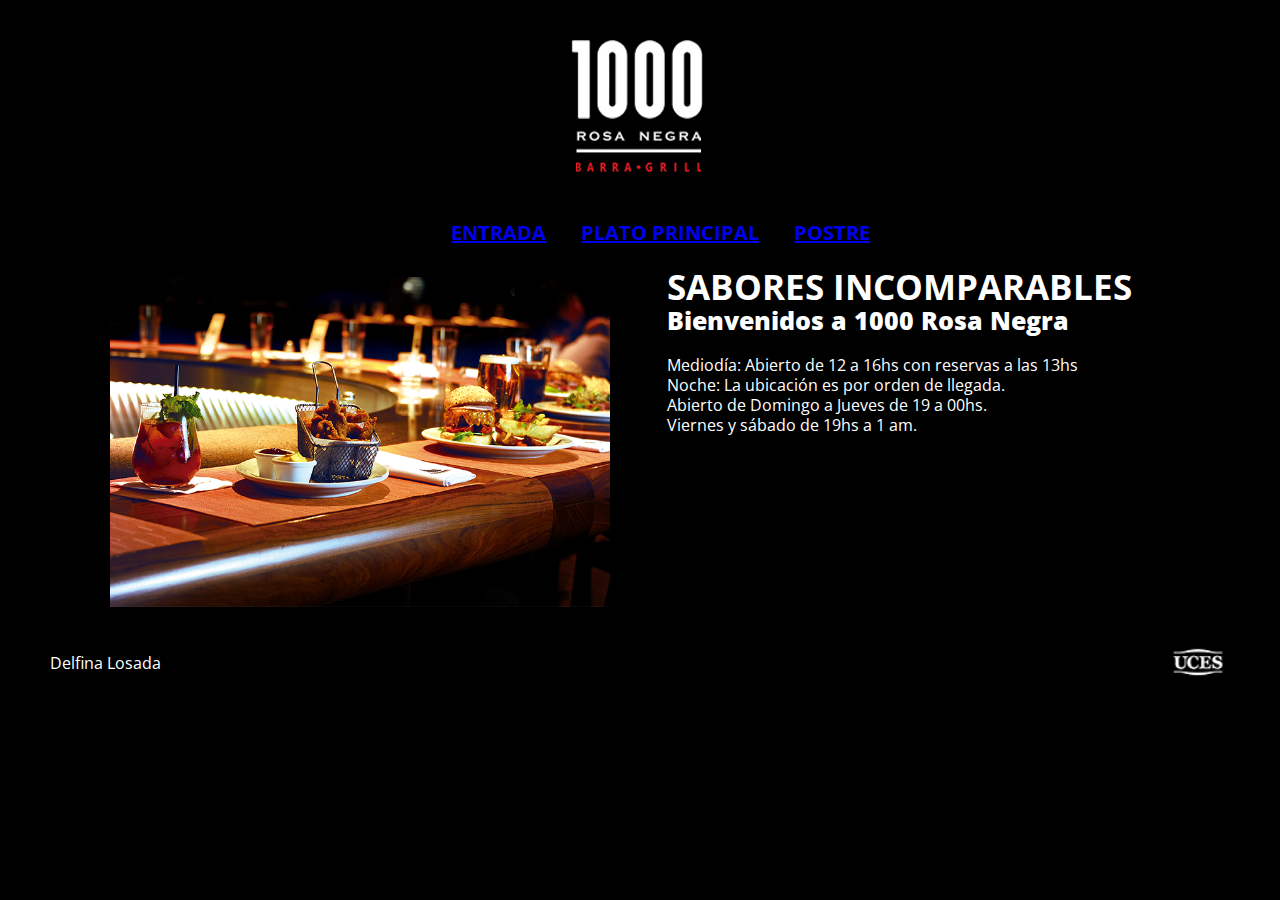
<file: index.html>
<!DOCTYPE html>
<html>
<head>
	<meta charset="utf-8">
	<meta name="viewport" content="width=device-width, initial-scale=1">
	<title> 1000 Rosa Negra </title>

	<link rel="stylesheet" type="text/css" href="css/estilos.css">
</head>

<body>
 <header>
<img src="img/logorosa.jpg"> 
</header>

<nav><ul>
<li><b><a href="entrada.html">ENTRADA</a> </li>
<li><a href="PRINCIPAL.html">PLATO PRINCIPAL</a> </li>
<li><a href="POSTRE.html">POSTRE</a></b>  </li>
</ul></nav>


<section>
	    <div id="foto"> 
            <img src="img/platos.png" alt="Imagen de platos">
        </div>
         <div id="texto"> 
            <h2>SABORES INCOMPARABLES</h2>
            <h4><strong>Bienvenidos a 1000 Rosa Negra</strong></h4>
            <p>Mediodía: Abierto de 12 a 16hs con reservas a las 13hs<br>
            Noche: La ubicación es por orden de llegada.<br>
            Abierto de Domingo a Jueves de 19 a 00hs.<br>
            Viernes y sábado de 19hs a 1 am.</p>

        </div>
</section>

<footer> 

	<div id="nombre"> 
    <p>Delfina Losada</p></div>
     <div id="logouces"> 
    <img src="img/logouces.png" alt="Logo UCES"></div>
</footer> 


</body>
</html>
</file>
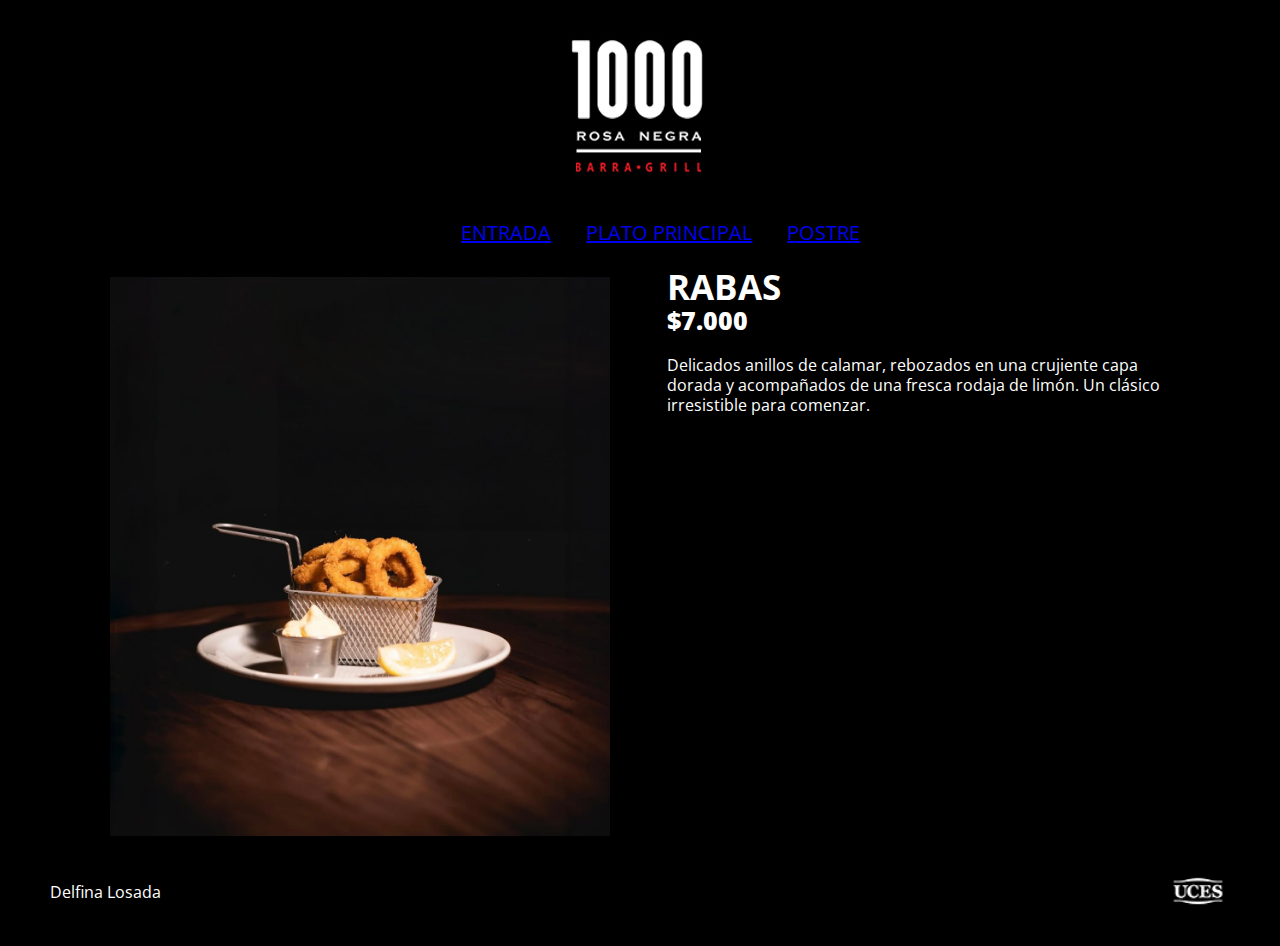
<file: entrada.html>
<!DOCTYPE html>
<html>
<head>
	<meta charset="utf-8">
	<meta name="viewport" content="width=device-width, initial-scale=1">
	<title> 1000 Rosa Negra </title>

	<link rel="stylesheet" type="text/css" href="css/estilos.css">
</head>

<body>
 <header>
<a href=index.html><img src="img/logorosa.jpg"> 
</header>

<nav><ul>
<li><a href="entrada.html">ENTRADA</a> </li>
<li><a href="plato.html">PLATO PRINCIPAL</a></li>
<li><a href="POSTRE.html">POSTRE</a>  </li>
</ul></nav>


<section>
	    <div id="foto"> 
            <img src="img/rabas.jpg" alt="Imagen de platos">
        </div>
         <div id="texto"> 
            <h2>RABAS</h2>
            <h4><strong>$7.000</strong></h4>
            <p>Delicados anillos de calamar, rebozados en una crujiente capa dorada y
acompañados de una fresca rodaja de limón. Un clásico irresistible para comenzar.</p>
            
        </div>
</section>

<footer> 

	<div id="nombre"> 
    <p>Delfina Losada</p></div>
     <div id="logouces"> 
    <img src="img/logouces.png" alt="Logo UCES"></div>
</footer> 


</body>
</html>
</file>
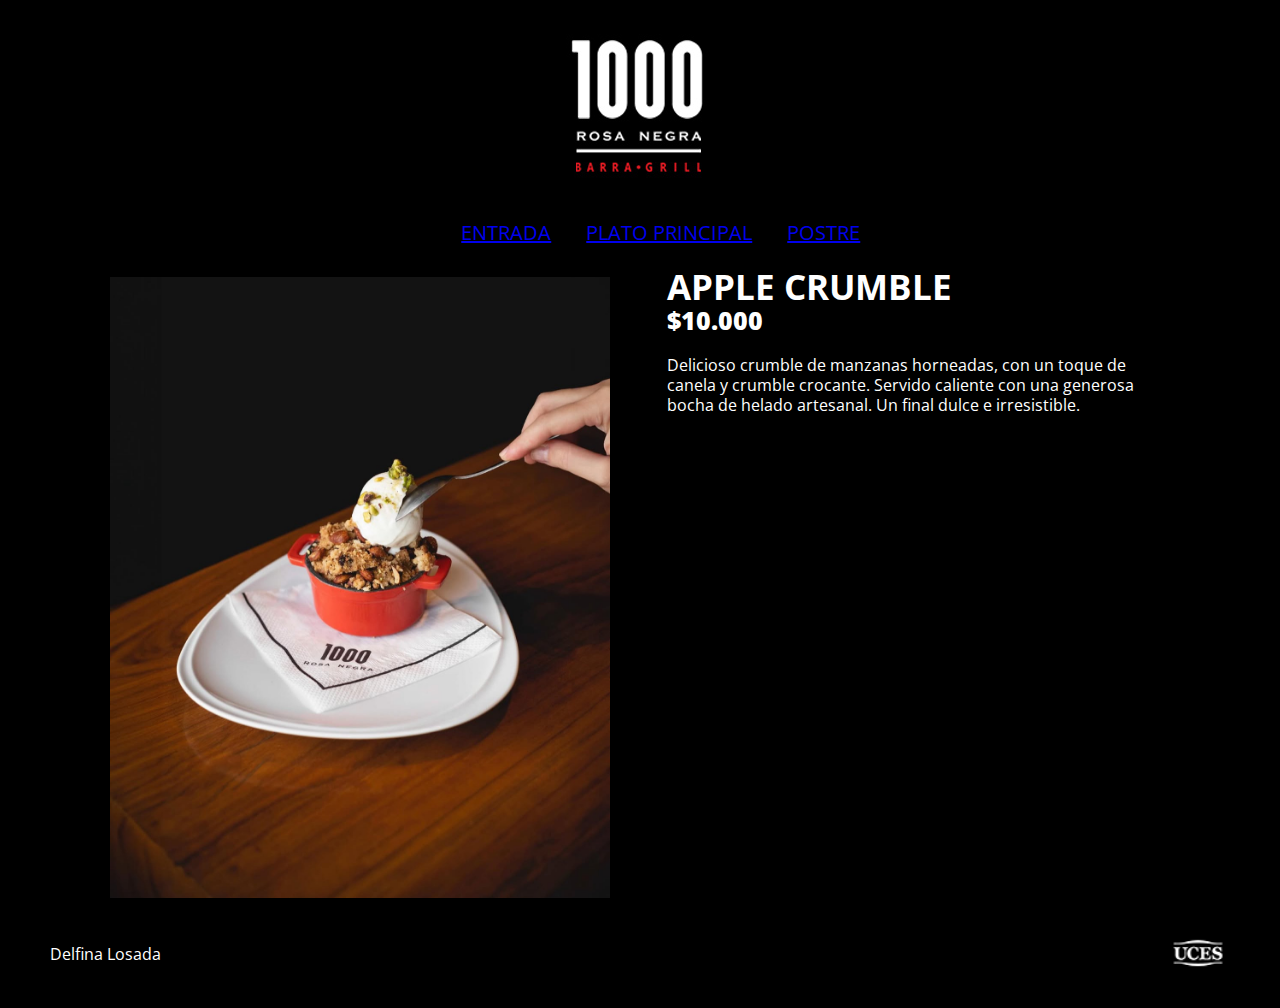
<file: POSTRE.html>
<!DOCTYPE html>
<html>
<head>
	<meta charset="utf-8">
	<meta name="viewport" content="width=device-width, initial-scale=1">
	<title> 1000 Rosa Negra </title>

	<link rel="stylesheet" type="text/css" href="css/estilos.css">
</head>

<body>
 <header>
<a href=index.html><img src="img/logorosa.jpg"> 
</header>

<nav><ul>
<li><a href="entrada.html">ENTRADA</a> </li>
<li><a href="plato.html">PLATO PRINCIPAL</a> </li>
<li><a href="postre.html">POSTRE</a>  </li>
</ul></nav>


<section>
	    <div id="foto"> 
            <img src="img/apple.jpeg" alt="Imagen de platos">
        </div>
         <div id="texto"> 
            <h2>APPLE CRUMBLE</h2>
            <h4><strong>$10.000</strong></h4>
            <p>Delicioso crumble de manzanas horneadas, con un toque de canela y crumble crocante.
Servido caliente con una generosa bocha de helado artesanal. Un final dulce e irresistible.</p>
            
        </div>
</section>

<footer> 

	<div id="nombre"> 
    <p>Delfina Losada</p></div>
     <div id="logouces"> 
    <img src="img/logouces.png" alt="Logo UCES"></div>
</footer> 


</body>
</html>
</file>
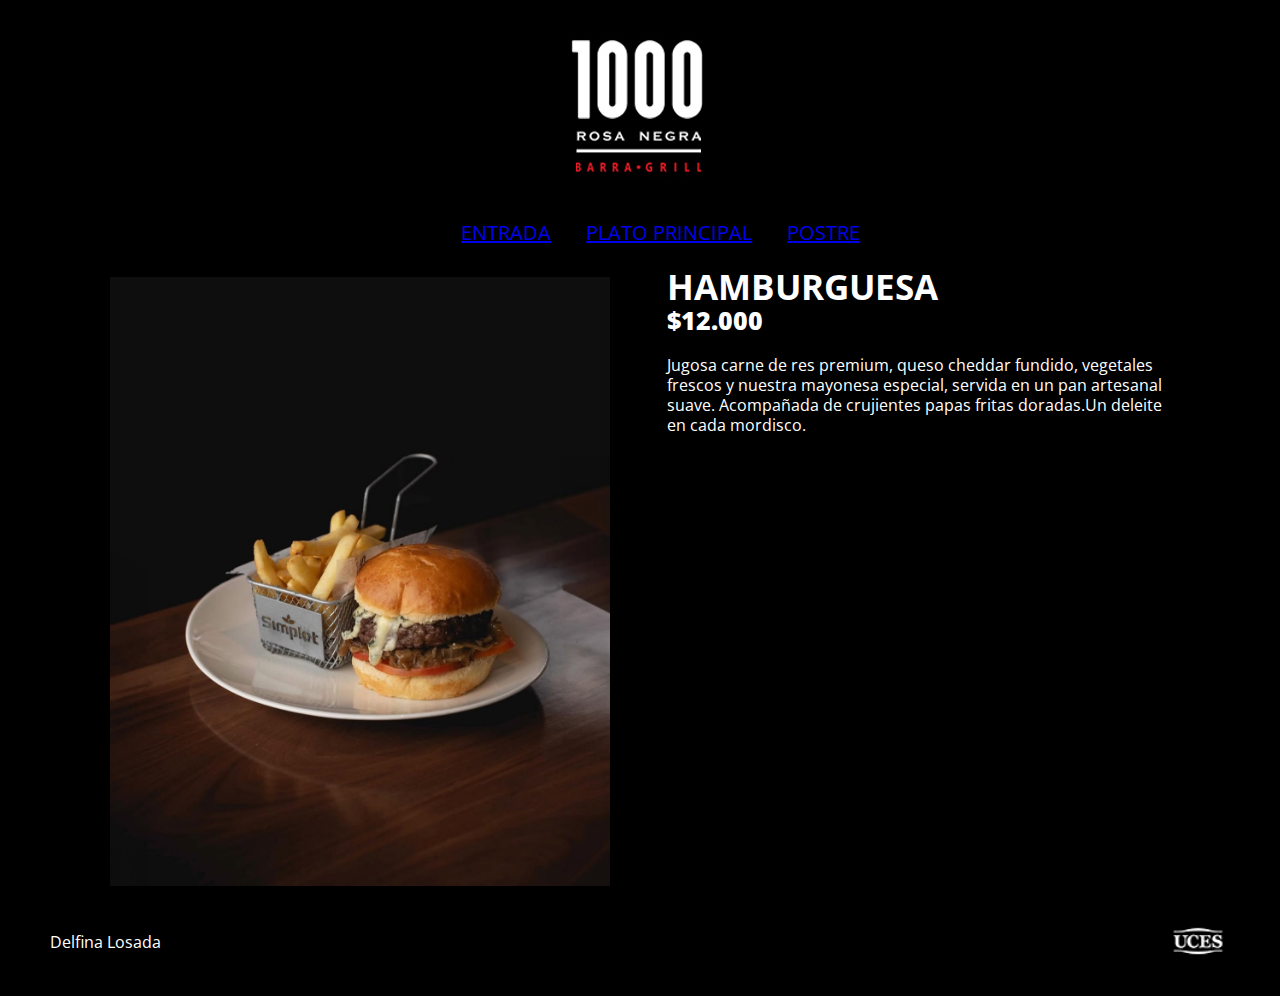
<file: PRINCIPAL.html>
<!DOCTYPE html>
<html>
<head>
	<meta charset="utf-8">
	<meta name="viewport" content="width=device-width, initial-scale=1">
	<title> 1000 Rosa Negra </title>

	<link rel="stylesheet" type="text/css" href="css/estilos.css">
</head>

<body>
 <header>
<a href=index.html><img src="img/logorosa.jpg"> 
</header>

<nav><ul>
<li><a href="entrada.html">ENTRADA</a> </li>
<li><a href="plato.html">PLATO PRINCIPAL</a> </li>
<li><a href="POSTRE.html">POSTRE</a>  </li>
</ul></nav>


<section>
	    <div id="foto"> 
            <img src="img/burga.jpeg" alt="Imagen de platos">
        </div>
         <div id="texto"> 
            <h2>HAMBURGUESA</h2>
            <h4><strong>$12.000</strong></h4>
            <p>Jugosa carne de res premium, queso cheddar fundido, vegetales frescos y nuestra
mayonesa especial, servida en un pan artesanal suave. Acompañada de crujientes papas fritas doradas.Un deleite en cada mordisco.</p>
            
        </div>
</section>

<footer> 

	<div id="nombre"> 
    <p>Delfina Losada</p></div>
     <div id="logouces"> 
    <img src="img/logouces.png" alt="Logo UCES"></div>
</footer> 


</body>
</html>
</file>
<file: css/estilos.css>
@import url('https://fonts.googleapis.com/css2?family=Open+Sans:ital,wght@0,300..800;1,300..800&display=swap');


header {
	text-align:center;
	;
}

nav {text-align: center;
	color: white;
	font-family: 'Open Sans', sans-serif;
	padding: 4px;
	font-size: 20px;
}


nav li {
  display: inline;
  margin: 0 15px;

}



body {
	padding: 2px;
	padding-right: 0.5px;
	background-color: black;
	font-family: 'Open Sans', sans-serif;
	color: white;
	line-height: 1px}




h2 {font-family: 'Open Sans', sans-serif;
    font-size: 35px;
}

    
h4{font-family: 'Open Sans', sans-serif;
    font-size: 25px;}

p {font-family: 'Open Sans', sans-serif;
	font-size: 16px;
	line-height: 20px;
}

#foto img {
  float: left;
  height: 500 px;
  width: 500px;
  padding-block: 20px;
 padding-left: 100px;
   }

  #texto {
  float: right;
  width: 40%;
  padding-right:100px ;
    }



#nombre {
  float: left;
  font-size: 16px;
  line-height: 50px;
  margin-left: 20px;
}

#logouces {
  float: right;
  margin-right: 20px;
}

#logouces img {
  height: 50px;
  display: block;
}

footer {
background-color: black;
  color: white;
  padding: 10px 20px;
  font-family: 'Segoe UI Variable', sans-serif;
  clear: both;
height: 60px; }
</file>
